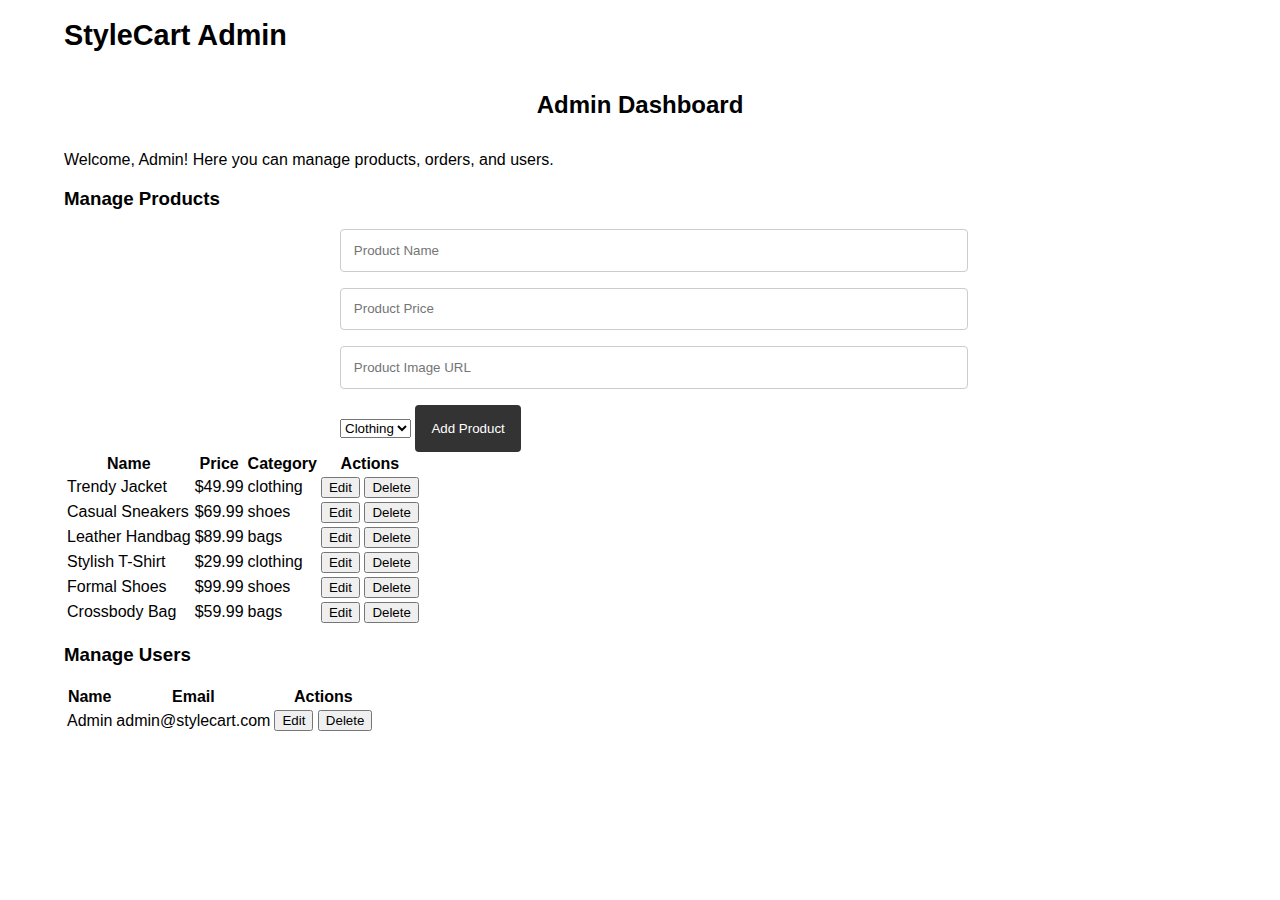
<file: admin.html>
<!DOCTYPE html>
<html lang="en">
<head>
    <meta charset="UTF-8">
    <meta name="viewport" content="width=device-width, initial-scale=1.0">
    <title>Admin - StyleCart</title>
    <link href="https://fonts.googleapis.com/css2?family=Poppins:wght@400;500;600;700&family=Roboto:wght@400;500;700&display=swap" rel="stylesheet">
    <link rel="stylesheet" href="styles.css">
</head>
<body>
    <header>
        <div class="container">
            <h1 class="logo">StyleCart Admin</h1>
            <nav>
                <ul>
                    <li class="user-links" style="display: none;"><a href="#" id="logout">Logout</a></li>
                </ul>
            </nav>
        </div>
    </header>
    <section class="container">
        <h2 class="section-title">Admin Dashboard</h2>
        <p>Welcome, Admin! Here you can manage products, orders, and users.</p>

        <div id="admin-products">
            <h3>Manage Products</h3>
            <form id="add-product-form">
                <input type="text" id="product-name" placeholder="Product Name" required>
                <input type="number" id="product-price" placeholder="Product Price" required>
                <input type="text" id="product-image" placeholder="Product Image URL" required>
                <select id="product-category" required>
                    <option value="clothing">Clothing</option>
                    <option value="shoes">Shoes</option>
                    <option value="bags">Bags</option>
                </select>
                <button type="submit">Add Product</button>
            </form>
            <table id="products-table">
                <thead>
                    <tr>
                        <th>Name</th>
                        <th>Price</th>
                        <th>Category</th>
                        <th>Actions</th>
                    </tr>
                </thead>
                <tbody>
                    <!-- Products will be dynamically loaded here -->
                </tbody>
            </table>
        </div>

        <div id="admin-users">
            <h3>Manage Users</h3>
            <table id="users-table">
                <thead>
                    <tr>
                        <th>Name</th>
                        <th>Email</th>
                        <th>Actions</th>
                    </tr>
                </thead>
                <tbody>
                    <!-- Users will be dynamically loaded here -->
                </tbody>
            </table>
        </div>
    </section>
    <script src="auth.js"></script>
    <script src="admin.js"></script>
</body>
</html>
</file>
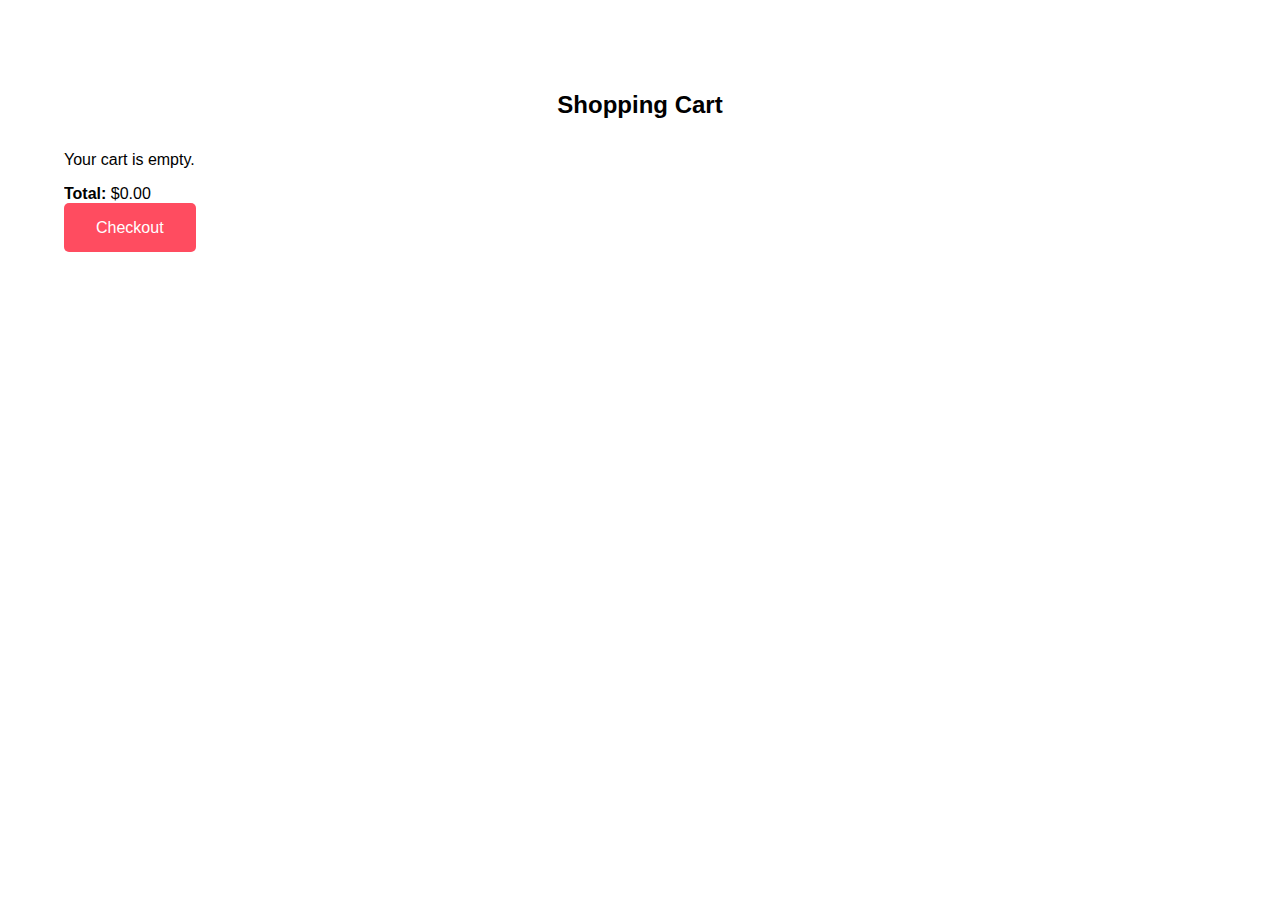
<file: cart.html>
<!DOCTYPE html>
<html lang="en">
<head>
    <meta charset="UTF-8">
    <meta name="viewport" content="width=device-width, initial-scale=1.0">
    <title>Shopping Cart - StyleCart</title>
    <link rel="stylesheet" href="styles.css">
</head>
<body>
    <header>
        <div class="container">
            <h1 class="logo"><a href="index.html" style="color: #fff; text-decoration: none;">StyleCart</a></h1>
            <nav>
                <ul>
                    <li><a href="index.html">Home</a></li>
                    <li><a href="index.html#products">Products</a></li>
                    <li><a href="profile.html">Profile</a></li>
                </ul>
            </nav>
        </div>
    </header>
    <section class="container">
        <h2 class="section-title">Shopping Cart</h2>
        <div id="cart-items">
            <!-- Cart items will be dynamically loaded here -->
        </div>
        <div id="cart-total">
            <p><strong>Total:</strong> $<span id="total-price">0.00</span></p>
            <a href="checkout.html" class="btn">Checkout</a>
        </div>
    </section>
    <script src="cart.js"></script>
</body>
</html>
</file>
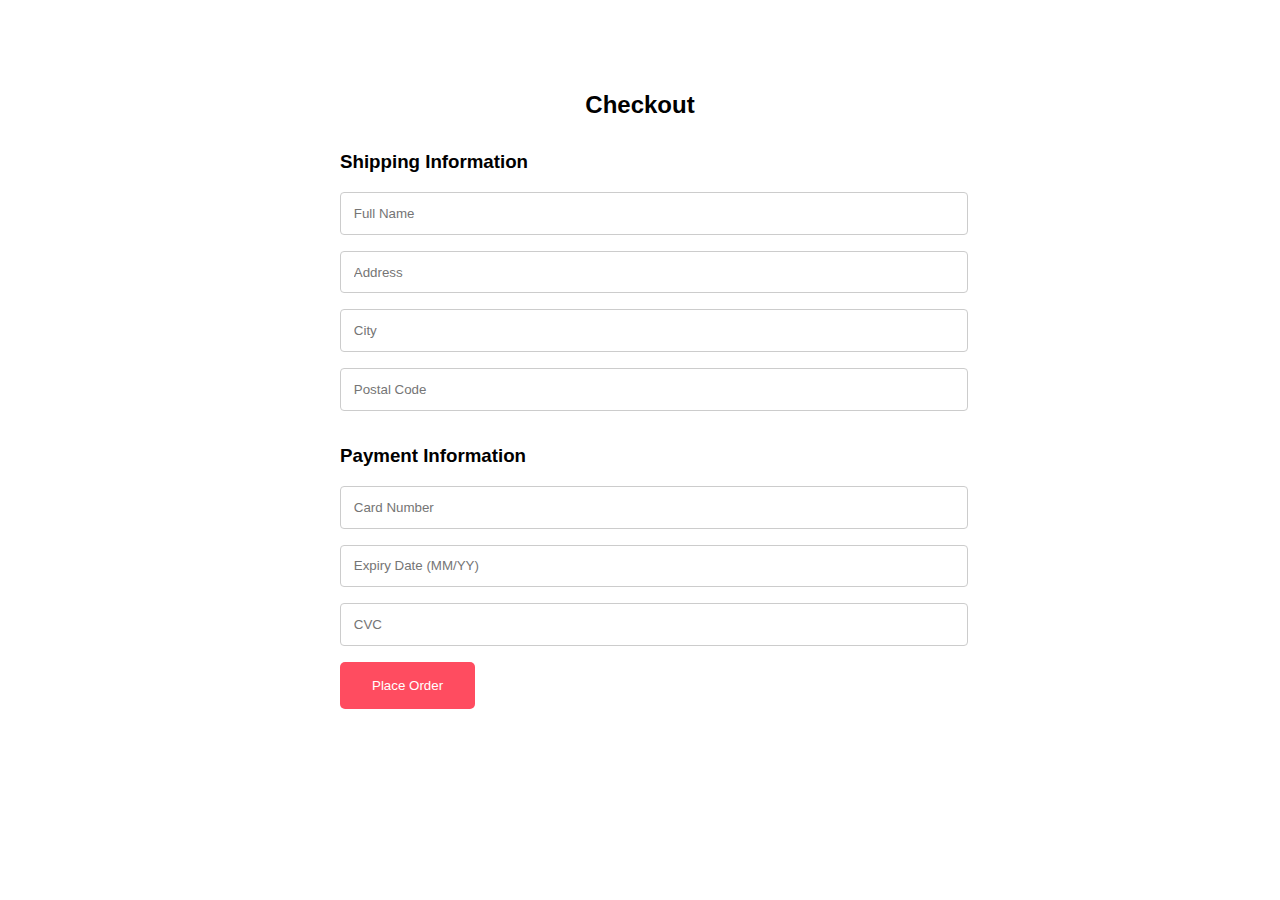
<file: checkout.html>
<!DOCTYPE html>
<html lang="en">
<head>
    <meta charset="UTF-8">
    <meta name="viewport" content="width=device-width, initial-scale=1.0">
    <title>Checkout - StyleCart</title>
    <link href="https://fonts.googleapis.com/css2?family=Poppins:wght@400;500;600;700&family=Roboto:wght@400;500;700&display=swap" rel="stylesheet">
    <link rel="stylesheet" href="styles.css">
</head>
<body>
    <header>
        <div class="container">
            <h1 class="logo"><a href="index.html" style="color: #fff; text-decoration: none;">StyleCart</a></h1>
        </div>
    </header>
    <section class="container">
        <h2 class="section-title">Checkout</h2>
        <form id="checkout-form">
            <h3>Shipping Information</h3>
            <input type="text" placeholder="Full Name" required>
            <input type="text" placeholder="Address" required>
            <input type="text" placeholder="City" required>
            <input type="text" placeholder="Postal Code" required>
            <h3>Payment Information</h3>
            <input type="text" placeholder="Card Number" required>
            <input type="text" placeholder="Expiry Date (MM/YY)" required>
            <input type="text" placeholder="CVC" required>
            <button type="submit" class="btn">Place Order</button>
        </form>
    </section>
    <script src="auth.js"></script>
    <script src="cart.js"></script>
</body>
</html>
</file>
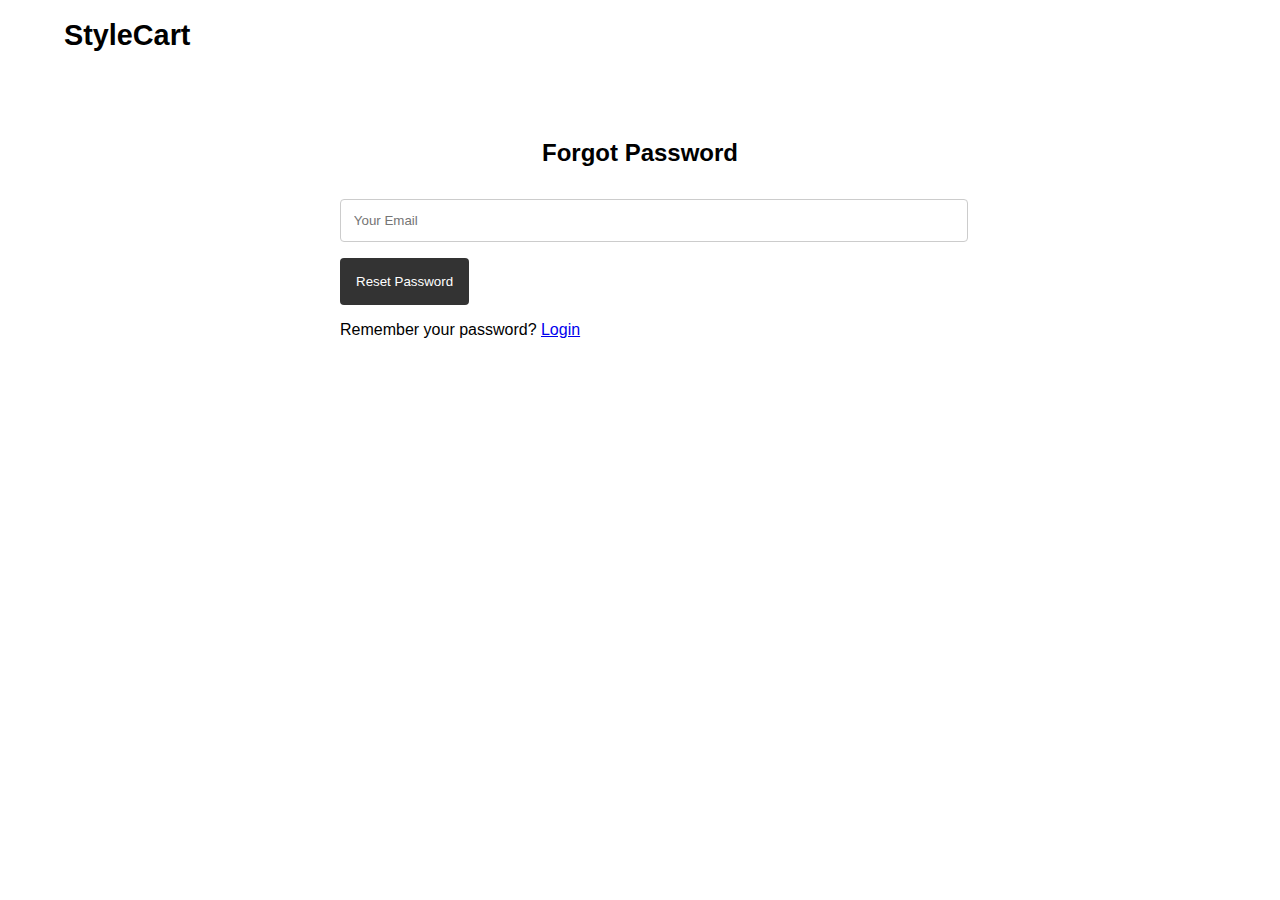
<file: forgot-password.html>
<!DOCTYPE html>
<html lang="en">
<head>
    <meta charset="UTF-8">
    <meta name="viewport" content="width=device-width, initial-scale=1.0">
    <title>Forgot Password - StyleCart</title>
    <link href="https://fonts.googleapis.com/css2?family=Poppins:wght@400;500;600;700&family=Roboto:wght@400;500;700&display=swap" rel="stylesheet">
    <link rel="stylesheet" href="styles.css">
</head>
<body>
    <header>
        <div class="container">
            <h1 class="logo"><a href="index.html" style="color: var(--primary-color); text-decoration: none;">StyleCart</a></h1>
        </div>
    </header>
    <section class="contact">
        <div class="container">
            <h2 class="section-title">Forgot Password</h2>
            <form id="forgot-password-form">
                <input type="email" placeholder="Your Email" required>
                <button type="submit">Reset Password</button>
                <p>Remember your password? <a href="login.html">Login</a></p>
            </form>
        </div>
    </section>
    <script src="auth.js"></script>
</body>
</html>
</file>
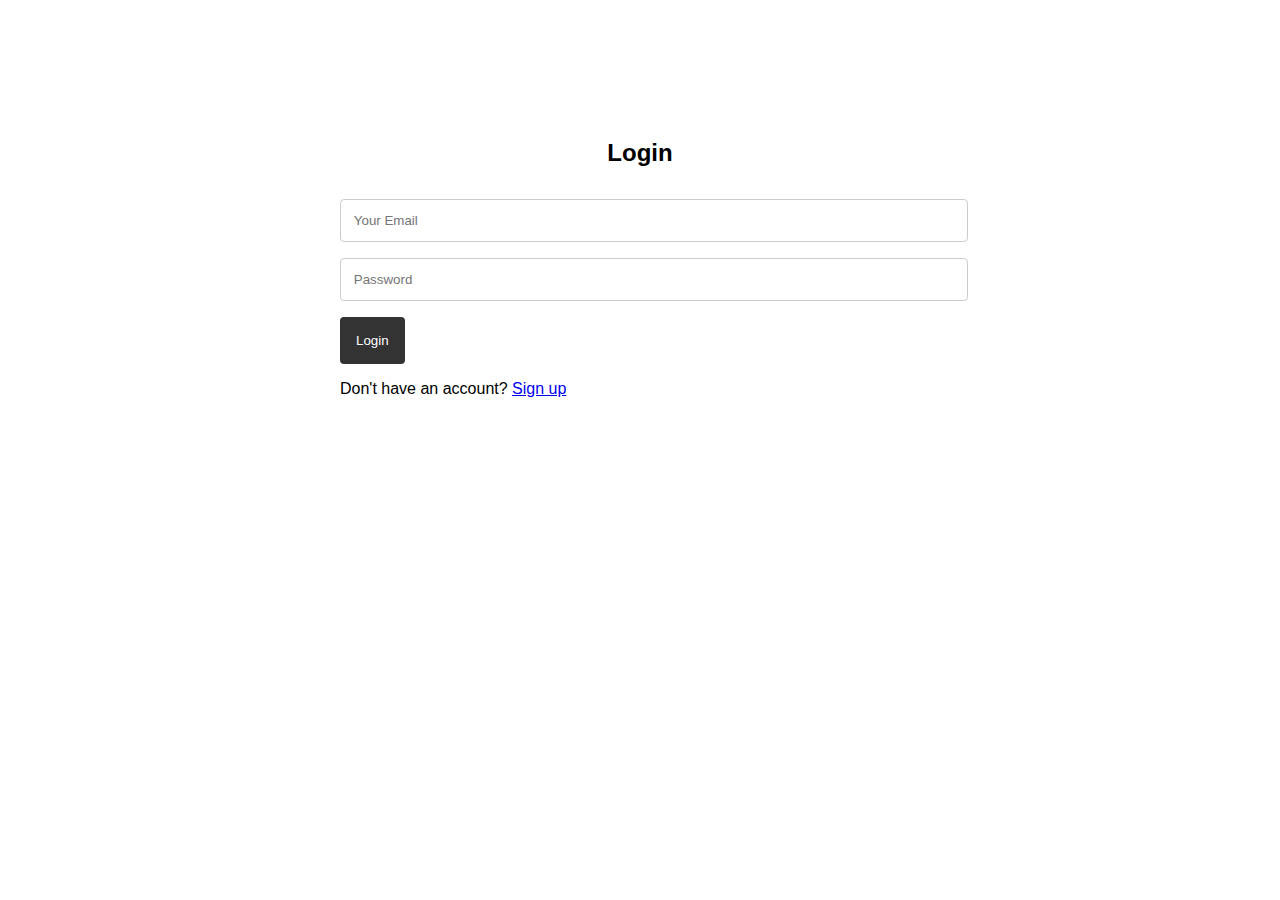
<file: login.html>
<!DOCTYPE html>
<html lang="en">
<head>
    <meta charset="UTF-8">
    <meta name="viewport" content="width=device-width, initial-scale=1.0">
    <title>Login - StyleCart</title>
    <link href="https://fonts.googleapis.com/css2?family=Poppins:wght@400;500;600;700&family=Roboto:wght@400;500;700&display=swap" rel="stylesheet">
    <link rel="stylesheet" href="styles.css">
</head>
<body>
    <header>
        <div class="container">
            <h1 class="logo"><a href="index.html" style="color: #fff; text-decoration: none;">StyleCart</a></h1>
        </div>
    </header>
    <section class="contact">
        <div class="container">
            <h2 class="section-title">Login</h2>
            <form id="login-form">
                <input type="email" placeholder="Your Email" required>
                <input type="password" placeholder="Password" required>
                <button type="submit">Login</button>
                <p>Don't have an account? <a href="signup.html">Sign up</a></p>
            </form>
        </div>
    </section>
    <script src="auth.js"></script>
</body>
</html>
</file>
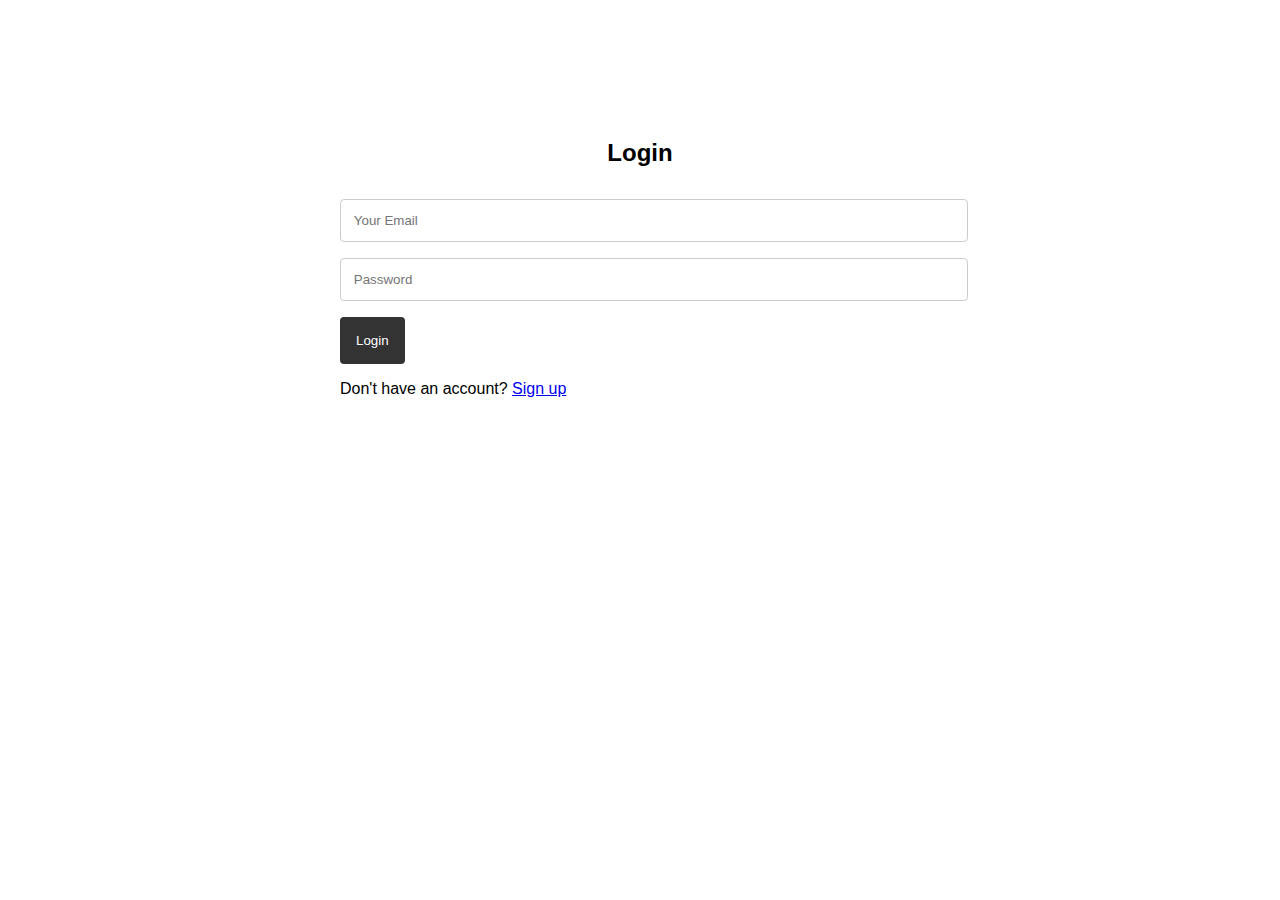
<file: profile.html>
<!DOCTYPE html>
<html lang="en">
<head>
    <meta charset="UTF-8">
    <meta name="viewport" content="width=device-width, initial-scale=1.0">
    <title>Profile - StyleCart</title>
    <link href="https://fonts.googleapis.com/css2?family=Poppins:wght@400;500;600;700&family=Roboto:wght@400;500;700&display=swap" rel="stylesheet">
    <link rel="stylesheet" href="styles.css">
</head>
<body>
    <header>
        <div class="container">
            <h1 class="logo"><a href="index.html" style="color: #fff; text-decoration: none;">StyleCart</a></h1>
            <nav>
                <ul>
                    <li><a href="index.html">Home</a></li>
                    <li><a href="index.html#products">Products</a></li>
                    <li><a href="cart.html">Cart</a></li>
                    <li><a href="#" id="logout">Logout</a></li>
                </ul>
            </nav>
        </div>
    </header>
    <section class="container" style="padding-top: 2rem;">
        <div class="profile-container">
            <h2 class="section-title">My Profile</h2>
            <div id="profile-info">
                <div class="profile-pic-container">
                    <img id="profile-pic" src="https://via.placeholder.com/150" alt="Profile Picture">
                    <label for="profile-pic-upload" class="upload-btn">Change Photo</label>
                    <input type="file" id="profile-pic-upload" accept="image/*">
                </div>
                <div class="profile-details">
                    <p><strong>Name:</strong> <span id="profile-name"></span></p>
                    <p><strong>Email:</strong> <span id="profile-email"></span></p>
                    <p id="upload-error" style="color: red;"></p>
                </div>
            </div>
        </div>
    </section>
    <script src="auth.js"></script>
    <script src="profile.js"></script>
</body>
</html>
</file>
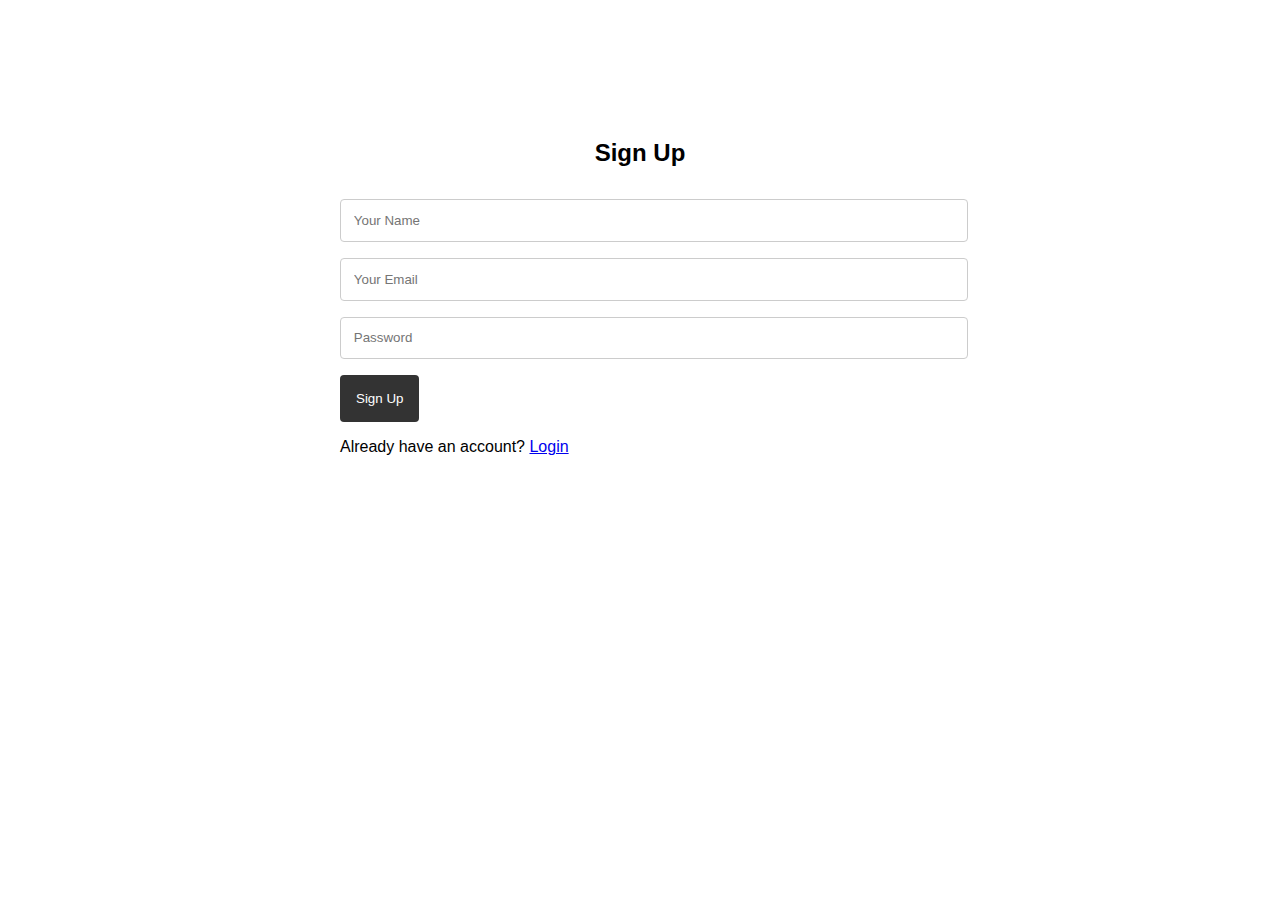
<file: signup.html>
<!DOCTYPE html>
<html lang="en">
<head>
    <meta charset="UTF-8">
    <meta name="viewport" content="width=device-width, initial-scale=1.0">
    <title>Sign Up - StyleCart</title>
    <link href="https://fonts.googleapis.com/css2?family=Poppins:wght@400;500;600;700&family=Roboto:wght@400;500;700&display=swap" rel="stylesheet">
    <link rel="stylesheet" href="styles.css">
</head>
<body>
    <header>
        <div class="container">
            <h1 class="logo"><a href="index.html" style="color: #fff; text-decoration: none;">StyleCart</a></h1>
        </div>
    </header>
    <section class="contact">
        <div class="container">
            <h2 class="section-title">Sign Up</h2>
            <form id="signup-form">
                <input type="text" placeholder="Your Name" required>
                <input type="email" placeholder="Your Email" required>
                <input type="password" placeholder="Password" required>
                <button type="submit">Sign Up</button>
                <p>Already have an account? <a href="login.html">Login</a></p>
            </form>
        </div>
    </section>
    <script src="auth.js"></script>
</body>
</html>
</file>
<file: styles.css>
body {
    font-family: 'Lato', sans-serif;
    margin: 0;
    padding: 0;
    box-sizing: border-box;
}

h1, h2, h3, h4, h5, h6 {
    font-family: 'Montserrat', sans-serif;
}

.container {
    width: 90%;
    max-width: 1200px;
    margin: auto;
}

header .container {
    display: flex;
    justify-content: space-between;
    align-items: center;
}

.logo {
    font-size: 1.8rem;
    font-weight: 700;
}

nav ul {
    list-style: none;
    display: flex;
    gap: 1.5rem;
}

nav a {
    color: #fff;
    text-decoration: none;
    transition: color 0.3s ease;
}

nav a:hover {
    color: #ff4c60;
}

.cart {
    float: right;
    font-size: 1.5rem;
    position: relative;
    cursor: pointer;
}

.cart-count {
    position: absolute;
    top: -10px;
    right: -15px;
    background: #ff4c60;
    color: white;
    font-size: 0.8rem;
    padding: 0.2rem 0.5rem;
    border-radius: 50%;
    transition: transform 0.3s ease;
}

.cart.updated .cart-count {
    transform: scale(1.2);
}

.hero {
    position: relative;
    background: url('https://via.placeholder.com/1200x400') center/cover no-repeat;
    color: white;
    padding: 4rem 0;
    text-align: center;
}

.hero::before {
    content: '';
    position: absolute;
    top: 0;
    left: 0;
    width: 100%;
    height: 100%;
    background: linear-gradient(45deg, rgba(0, 0, 0, 0.6), rgba(0, 0, 0, 0.2));
}

.hero .container {
    position: relative;
    z-index: 1;
}

.btn {
    padding: 1rem 2rem;
    background: #ff4c60;
    color: white;
    text-decoration: none;
    border-radius: 5px;
    transition: transform 0.3s ease;
}

.btn:hover {
    transform: scale(1.05);
}

.section-title {
    text-align: center;
    margin-bottom: 2rem;
}

.product-filters {
    text-align: center;
    margin-bottom: 2rem;
}

.product-filters button {
    margin: 0 0.5rem;
    padding: 0.5rem 1rem;
    border: 1px solid #ccc;
    border-radius: 4px;
    cursor: pointer;
    transition: background-color 0.3s ease, color 0.3s ease;
}

.product-filters button:hover {
    background-color: #333;
    color: #fff;
}

.product-grid {
    display: grid;
    grid-template-columns: repeat(auto-fit, minmax(250px, 1fr));
    gap: 2rem;
}

.product-card {
    background: #f4f4f4;
    padding: 1rem;
    text-align: center;
    border-radius: 8px;
    transition: transform 0.3s ease, box-shadow 0.3s ease;
}

.product-card:hover {
    transform: perspective(1000px) rotateY(10deg) scale(1.05);
    box-shadow: 0 8px 16px rgba(0,0,0,0.2);
}

.product-card img {
    width: 100%;
    height: auto;
}

.about, .contact {
    padding: 3rem 0;
}

form {
    max-width: 600px;
    margin: auto;
}

form input, form textarea {
    width: 100%;
    margin-bottom: 1rem;
    padding: 0.8rem;
    border: 1px solid #ccc;
    border-radius: 4px;
}

form button {
    padding: 1rem;
    background: #333;
    color: #fff;
    border: none;
    border-radius: 4px;
}

footer {
    background: #222;
    color: #fff;
    text-align: center;
    padding: 1rem 0;
}

.hamburger-menu {
    display: none;
    cursor: pointer;
}

.hamburger-menu div {
    width: 25px;
    height: 3px;
    background-color: white;
    margin: 5px 0;
}

@media (max-width: 768px) {
    nav ul {
        display: none;
        flex-direction: column;
        position: absolute;
        top: 60px;
        left: 0;
        width: 100%;
        background: #333;
    }

    nav ul.show {
        display: flex;
    }

    .hamburger-menu {
        display: block;
        float: right;
    }
}

@media (min-width: 769px) and (max-width: 1024px) {
    .product-grid {
        grid-template-columns: repeat(2, 1fr);
    }
}

@media (min-width: 1025px) {
    .product-grid {
        grid-template-columns: repeat(3, 1fr);
    }
}

.modal {
    display: none;
    position: fixed;
    z-index: 100;
    left: 0;
    top: 0;
    width: 100%;
    height: 100%;
    overflow: auto;
    background-color: rgba(0,0,0,0.5);
}

.modal-content {
    background-color: #fefefe;
    margin: 15% auto;
    padding: 20px;
    border: 1px solid #888;
    width: 80%;
    max-width: 500px;
    position: relative;
}

.close-button {
    color: #aaa;
    float: right;
    font-size: 28px;
    font-weight: bold;
}

.close-button:hover,
.close-button:focus {
    color: black;
    text-decoration: none;
    cursor: pointer;
}

.testimonials {
    background: #f4f4f4;
    padding: 3rem 0;
}

.testimonial-grid {
    display: grid;
    grid-template-columns: repeat(auto-fit, minmax(300px, 1fr));
    gap: 2rem;
}

.testimonial-card {
    background: white;
    padding: 2rem;
    border-radius: 8px;
    box-shadow: 0 2px 4px rgba(0,0,0,0.1);
}

.footer-content {
    display: flex;
    justify-content: space-between;
    flex-wrap: wrap;
    gap: 2rem;
    margin-bottom: 2rem;
}

.footer-section {
    flex: 1;
    min-width: 200px;
}

.footer-section ul {
    list-style: none;
    padding: 0;
}

.footer-section a {
    color: #fff;
    text-decoration: none;
}

.social-links a {
    margin-right: 1rem;
}

.copyright {
    text-align: center;
    border-top: 1px solid #444;
    padding-top: 1rem;
}

.animated-section {
    opacity: 0;
    transform: translateY(20px);
    transition: opacity 0.5s ease, transform 0.5s ease;
}

.animated-section.visible {
    opacity: 1;
    transform: translateY(0);
}
</file>
